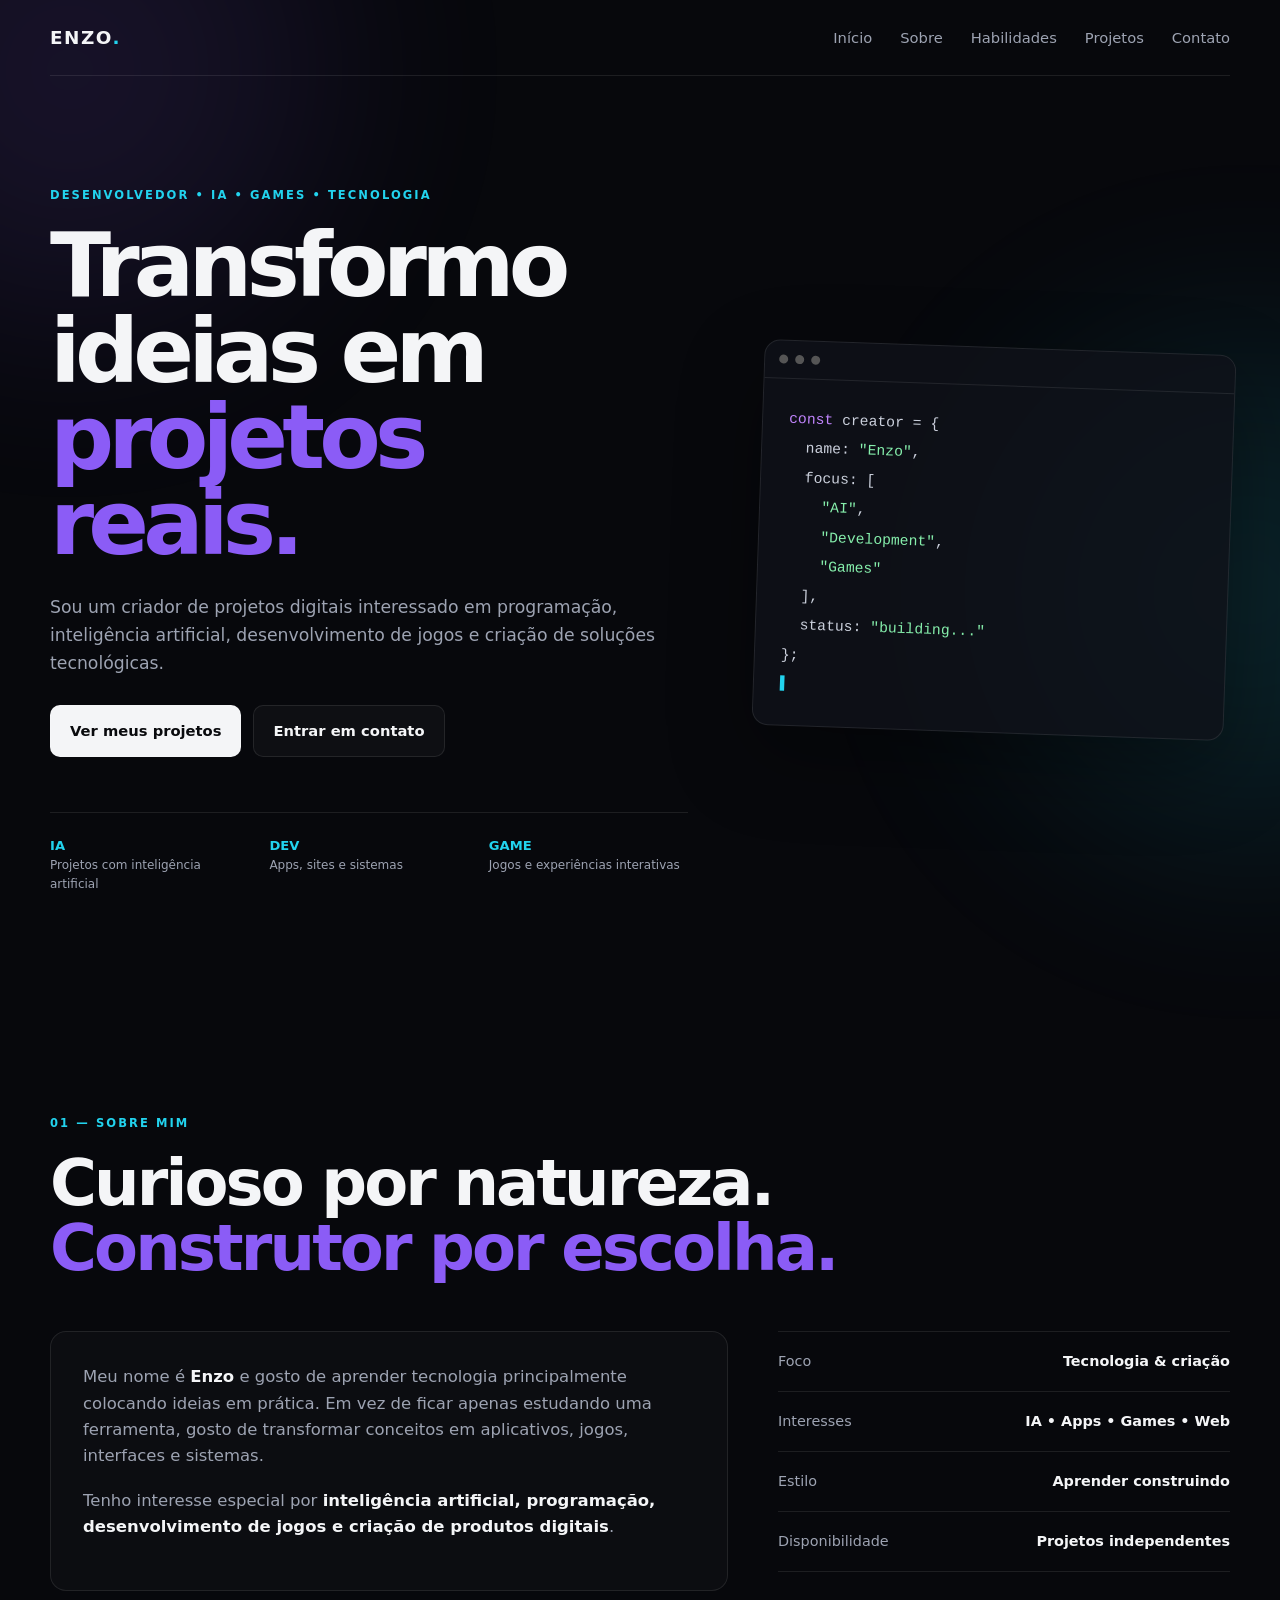
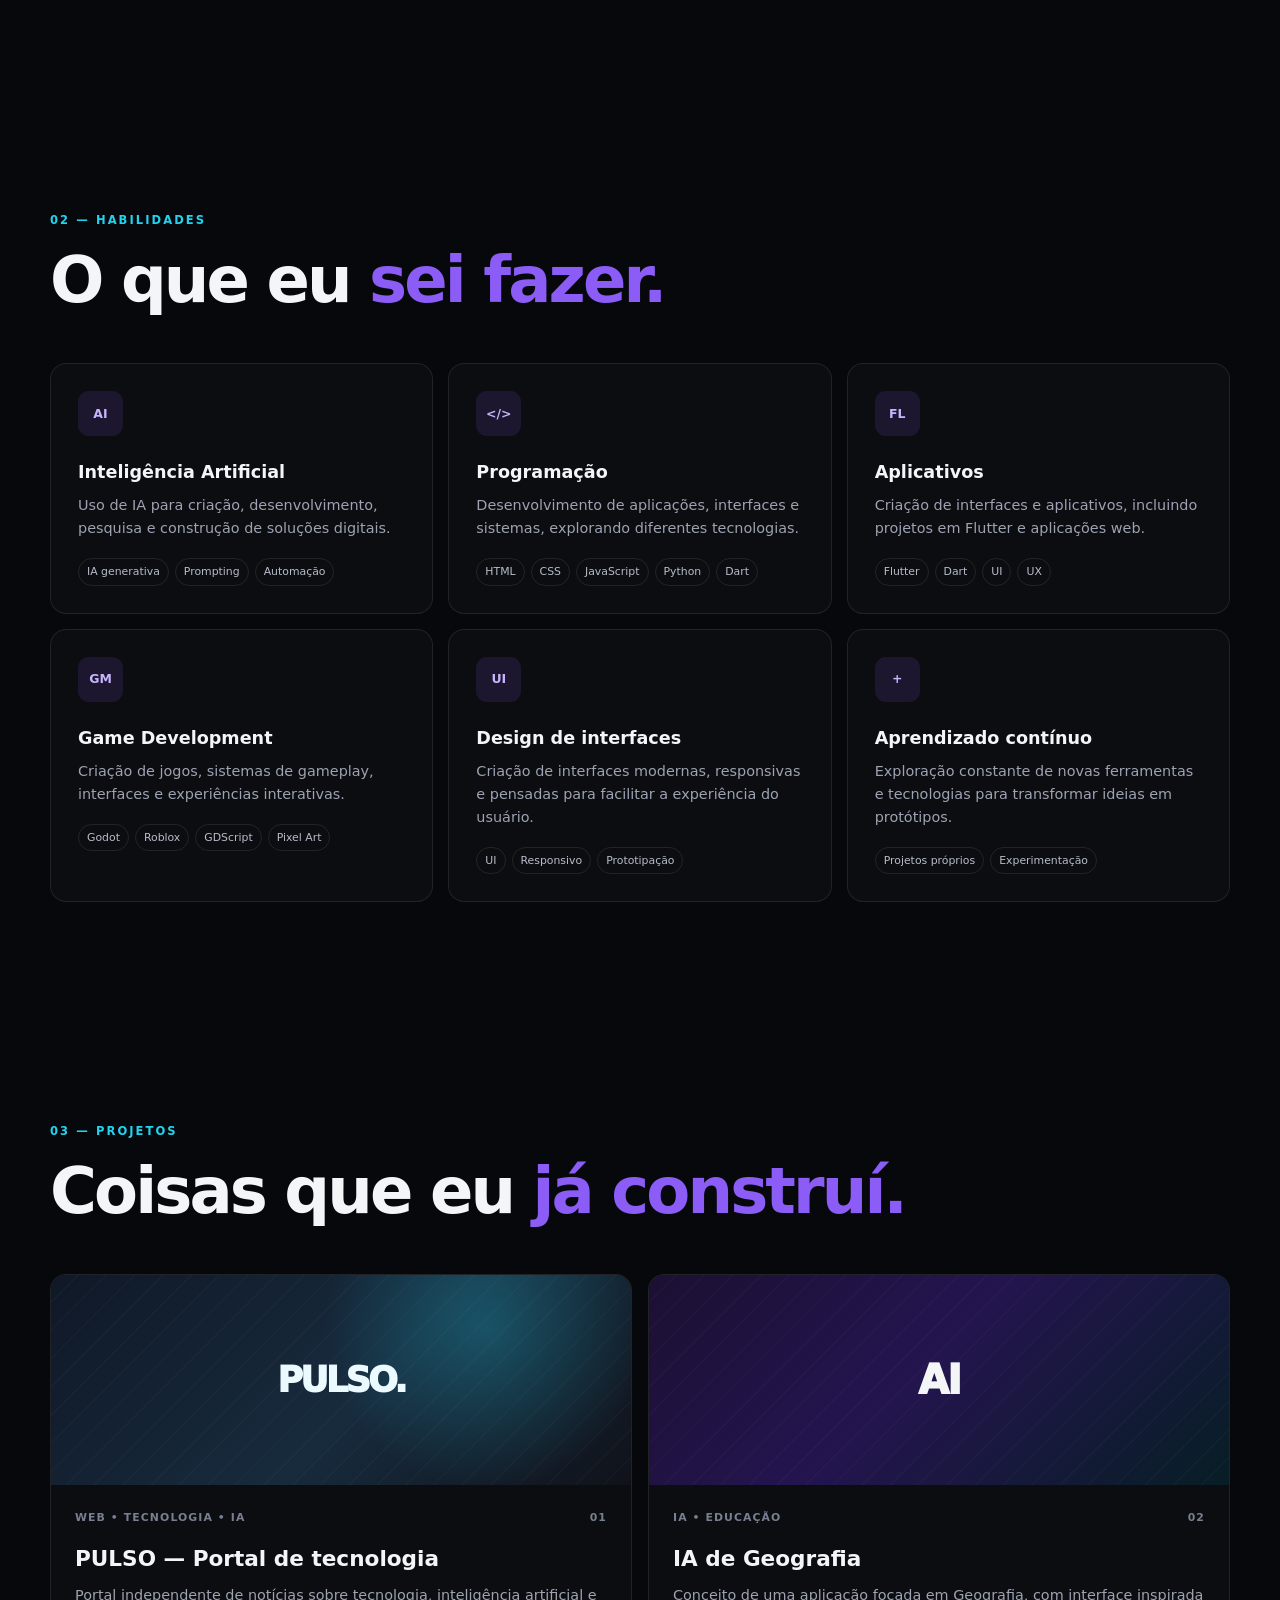
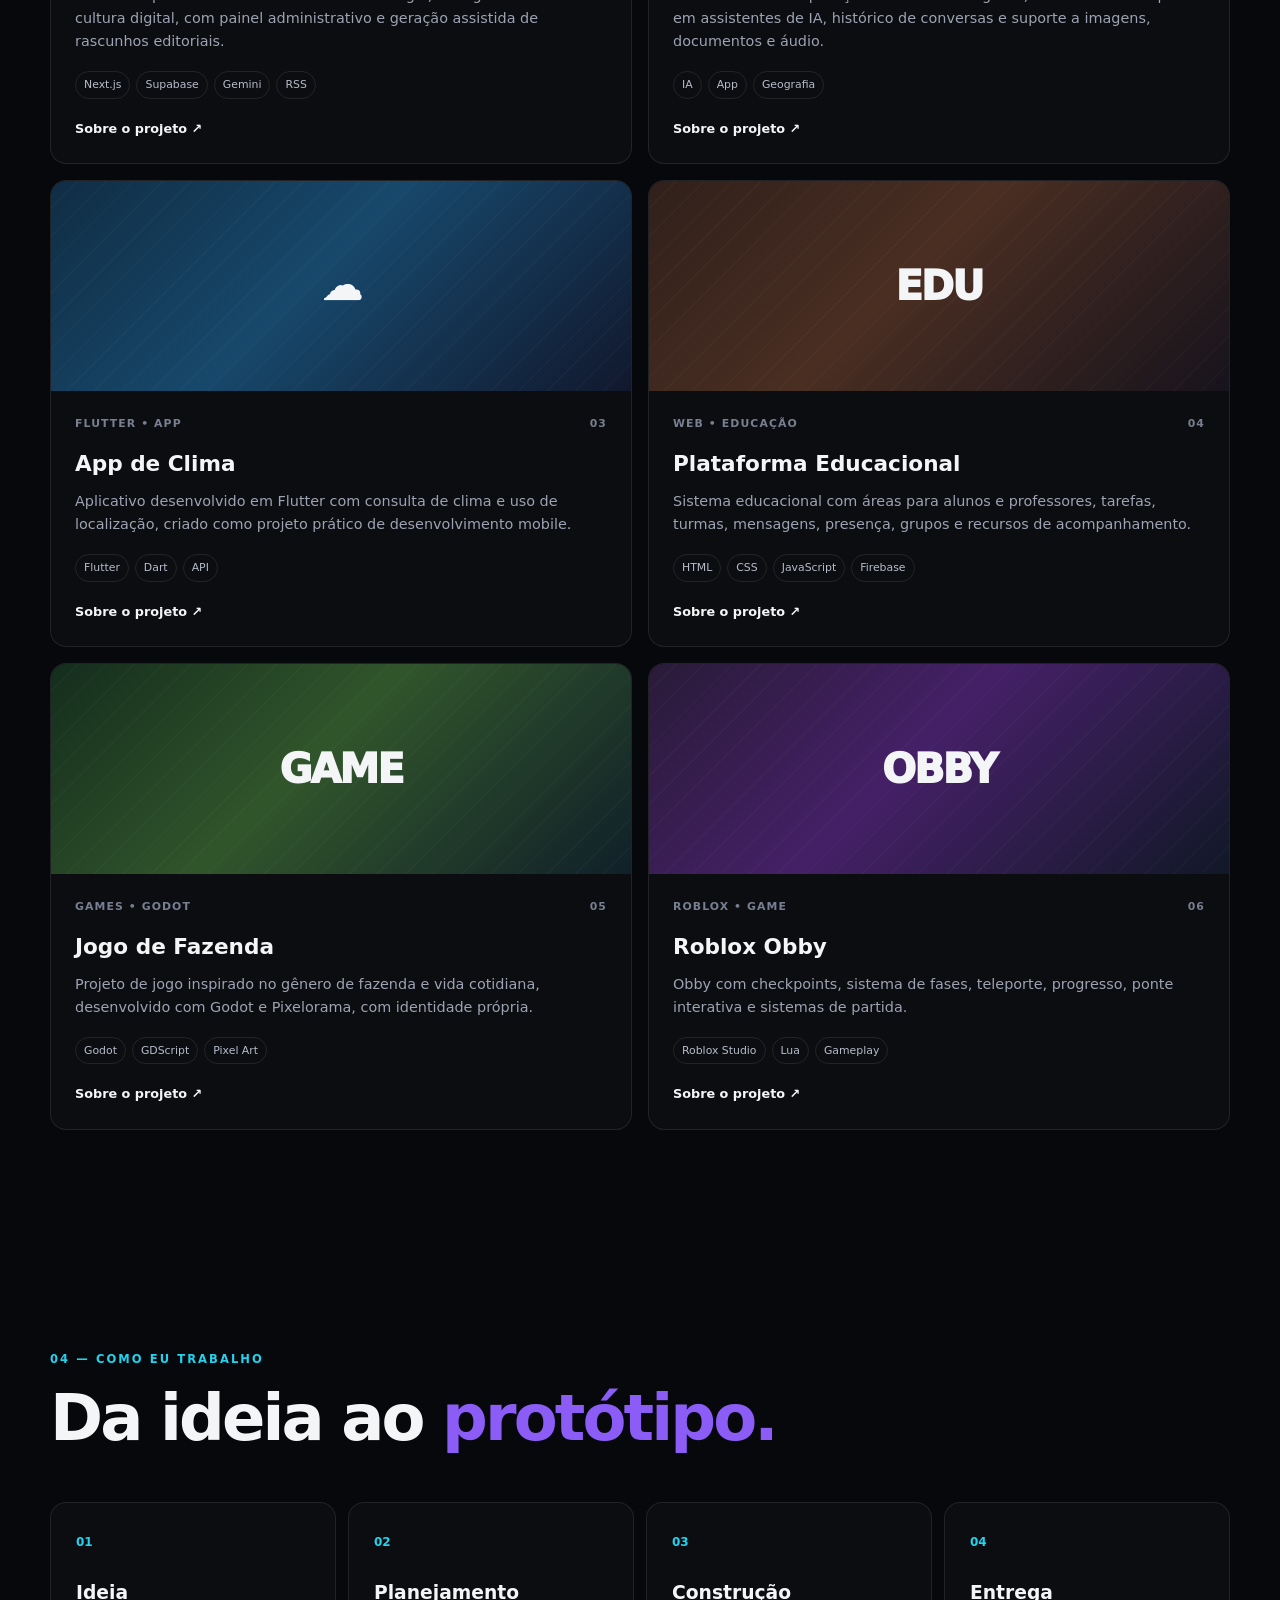
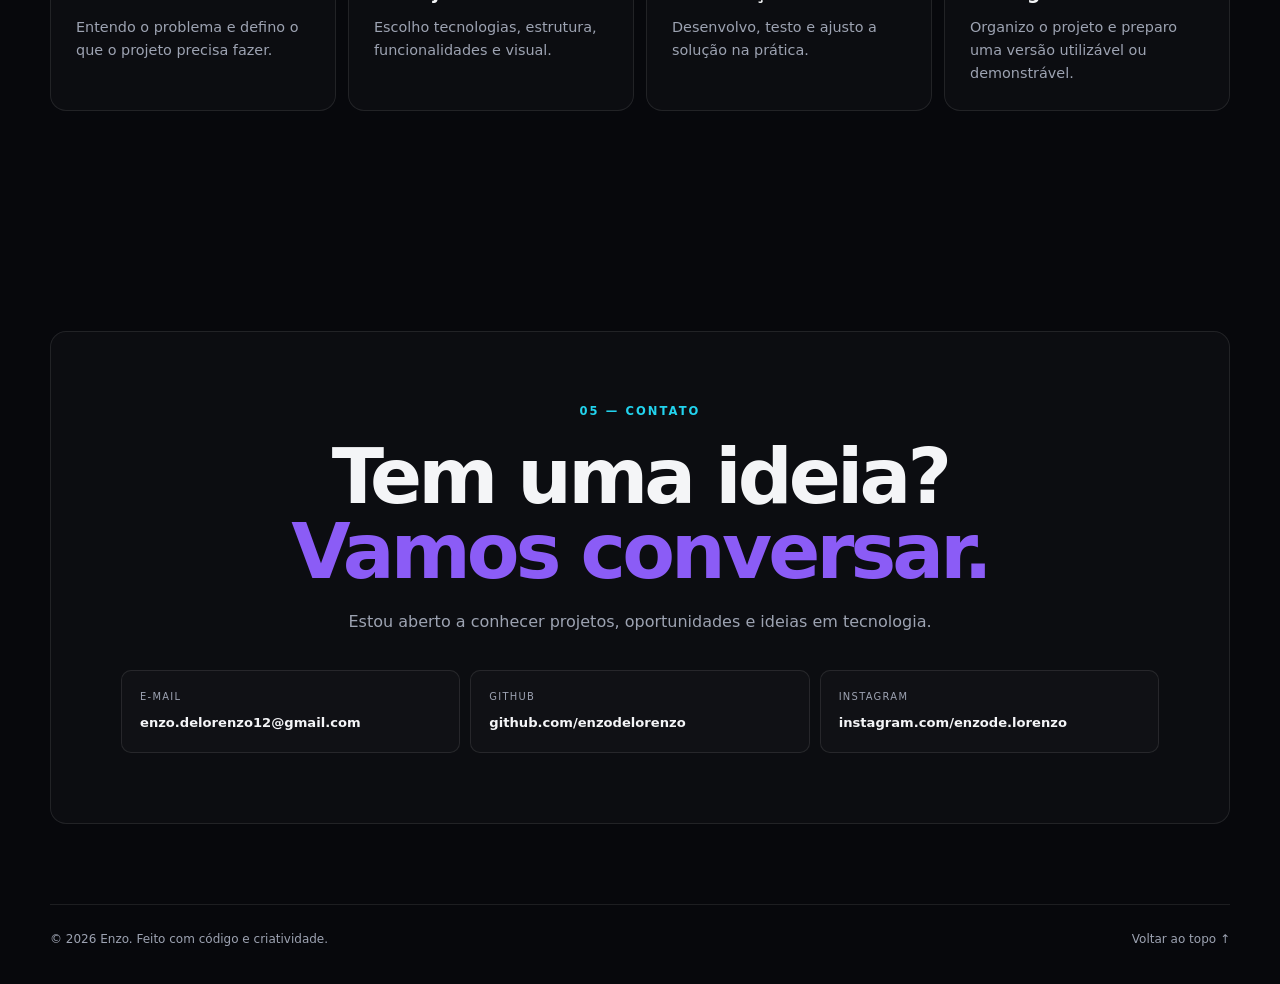
<file: index.html>
<!DOCTYPE html>
<html lang="pt-BR">
<head>
  <meta name="google-site-verification" content="OFwXR9evrrZ_B8qeFIVxJmBo6NoyDnX_jhKl40GGMoo" />
  <meta charset="UTF-8">
  <meta name="viewport" content="width=device-width, initial-scale=1.0">
  <meta name="description" content="Portfólio de Enzo — desenvolvimento, inteligência artificial, jogos e tecnologia.">
  <title>Enzo — Desenvolvedor & Criador</title>
  <link rel="stylesheet" href="style.css">
</head>
<body>
  <div class="bg-glow glow-1"></div>
  <div class="bg-glow glow-2"></div>

  <header class="header">
    <a class="logo" href="#inicio">ENZO<span>.</span></a>

    <button class="menu-btn" id="menuBtn" aria-label="Abrir menu">☰</button>

    <nav class="nav" id="nav">
      <a href="#inicio">Início</a>
      <a href="#sobre">Sobre</a>
      <a href="#habilidades">Habilidades</a>
      <a href="#projetos">Projetos</a>
      <a href="#contato">Contato</a>
    </nav>
  </header>

  <main>
    <section class="hero section" id="inicio">
      <div class="hero-content reveal">
        <p class="eyebrow">DESENVOLVEDOR • IA • GAMES • TECNOLOGIA</p>
        <h1>Transformo ideias em <span>projetos reais.</span></h1>
        <p class="hero-text">
          Sou um criador de projetos digitais interessado em programação,
          inteligência artificial, desenvolvimento de jogos e criação de soluções tecnológicas.
        </p>

        <div class="hero-actions">
          <a class="btn primary" href="#projetos">Ver meus projetos</a>
          <a class="btn secondary" href="#contato">Entrar em contato</a>
        </div>

        <div class="quick-stats">
          <div><strong>IA</strong><span>Projetos com inteligência artificial</span></div>
          <div><strong>DEV</strong><span>Apps, sites e sistemas</span></div>
          <div><strong>GAME</strong><span>Jogos e experiências interativas</span></div>
        </div>
      </div>

      <div class="hero-card reveal">
        <div class="terminal">
          <div class="terminal-top">
            <span></span><span></span><span></span>
          </div>
          <div class="terminal-body">
            <p><span class="code-purple">const</span> creator = {</p>
            <p>&nbsp;&nbsp;name: <span class="code-green">"Enzo"</span>,</p>
            <p>&nbsp;&nbsp;focus: [</p>
            <p>&nbsp;&nbsp;&nbsp;&nbsp;<span class="code-green">"AI"</span>,</p>
            <p>&nbsp;&nbsp;&nbsp;&nbsp;<span class="code-green">"Development"</span>,</p>
            <p>&nbsp;&nbsp;&nbsp;&nbsp;<span class="code-green">"Games"</span></p>
            <p>&nbsp;&nbsp;],</p>
            <p>&nbsp;&nbsp;status: <span class="code-green">"building..."</span></p>
            <p>};</p>
            <p class="cursor">▌</p>
          </div>
        </div>
      </div>
    </section>

    <section class="section" id="sobre">
      <div class="section-heading reveal">
        <p class="eyebrow">01 — SOBRE MIM</p>
        <h2>Curioso por natureza.<br><span>Construtor por escolha.</span></h2>
      </div>

      <div class="about-grid">
        <article class="about-card reveal">
          <p>
            Meu nome é <strong>Enzo</strong> e gosto de aprender tecnologia principalmente
            colocando ideias em prática. Em vez de ficar apenas estudando uma ferramenta,
            gosto de transformar conceitos em aplicativos, jogos, interfaces e sistemas.
          </p>
          <p>
            Tenho interesse especial por <strong>inteligência artificial, programação,
            desenvolvimento de jogos e criação de produtos digitais</strong>.
          </p>
        </article>

        <div class="about-list reveal">
          <div class="info-row"><span>Foco</span><strong>Tecnologia & criação</strong></div>
          <div class="info-row"><span>Interesses</span><strong>IA • Apps • Games • Web</strong></div>
          <div class="info-row"><span>Estilo</span><strong>Aprender construindo</strong></div>
          <div class="info-row"><span>Disponibilidade</span><strong>Projetos independentes</strong></div>
        </div>
      </div>
    </section>

    <section class="section" id="habilidades">
      <div class="section-heading reveal">
        <p class="eyebrow">02 — HABILIDADES</p>
        <h2>O que eu <span>sei fazer.</span></h2>
      </div>

      <div class="skills-grid">
        <article class="skill-card reveal">
          <div class="skill-icon">AI</div>
          <h3>Inteligência Artificial</h3>
          <p>Uso de IA para criação, desenvolvimento, pesquisa e construção de soluções digitais.</p>
          <div class="tags"><span>IA generativa</span><span>Prompting</span><span>Automação</span></div>
        </article>

        <article class="skill-card reveal">
          <div class="skill-icon">&lt;/&gt;</div>
          <h3>Programação</h3>
          <p>Desenvolvimento de aplicações, interfaces e sistemas, explorando diferentes tecnologias.</p>
          <div class="tags"><span>HTML</span><span>CSS</span><span>JavaScript</span><span>Python</span><span>Dart</span></div>
        </article>

        <article class="skill-card reveal">
          <div class="skill-icon">FL</div>
          <h3>Aplicativos</h3>
          <p>Criação de interfaces e aplicativos, incluindo projetos em Flutter e aplicações web.</p>
          <div class="tags"><span>Flutter</span><span>Dart</span><span>UI</span><span>UX</span></div>
        </article>

        <article class="skill-card reveal">
          <div class="skill-icon">GM</div>
          <h3>Game Development</h3>
          <p>Criação de jogos, sistemas de gameplay, interfaces e experiências interativas.</p>
          <div class="tags"><span>Godot</span><span>Roblox</span><span>GDScript</span><span>Pixel Art</span></div>
        </article>

        <article class="skill-card reveal">
          <div class="skill-icon">UI</div>
          <h3>Design de interfaces</h3>
          <p>Criação de interfaces modernas, responsivas e pensadas para facilitar a experiência do usuário.</p>
          <div class="tags"><span>UI</span><span>Responsivo</span><span>Prototipação</span></div>
        </article>

        <article class="skill-card reveal">
          <div class="skill-icon">+</div>
          <h3>Aprendizado contínuo</h3>
          <p>Exploração constante de novas ferramentas e tecnologias para transformar ideias em protótipos.</p>
          <div class="tags"><span>Projetos próprios</span><span>Experimentação</span></div>
        </article>
      </div>
    </section>

    <section class="section" id="projetos">
      <div class="section-heading reveal">
        <p class="eyebrow">03 — PROJETOS</p>
        <h2>Coisas que eu <span>já construí.</span></h2>
      </div>

      <div class="projects-grid">
        <article class="project-card featured reveal">
          <div class="project-image gradient-pulso"><span>PULSO.</span></div>
          <div class="project-content">
            <div class="project-top"><span class="project-type">WEB • TECNOLOGIA • IA</span><span>01</span></div>
            <h3>PULSO — Portal de tecnologia</h3>
            <p>Portal independente de notícias sobre tecnologia, inteligência artificial e cultura digital, com painel administrativo e geração assistida de rascunhos editoriais.</p>
            <div class="tags"><span>Next.js</span><span>Supabase</span><span>Gemini</span><span>RSS</span></div>
            <div class="project-links">
              <a href="projeto.html?id=pulso">Sobre o projeto ↗</a>
            </div>
          </div>
        </article>

        <article class="project-card featured reveal">
          <div class="project-image gradient-ai"><span>AI</span></div>
          <div class="project-content">
            <div class="project-top"><span class="project-type">IA • EDUCAÇÃO</span><span>02</span></div>
            <h3>IA de Geografia</h3>
            <p>Conceito de uma aplicação focada em Geografia, com interface inspirada em assistentes de IA, histórico de conversas e suporte a imagens, documentos e áudio.</p>
            <div class="tags"><span>IA</span><span>App</span><span>Geografia</span></div>
            <div class="project-links">
              <a href="projeto.html?id=geografia">Sobre o projeto ↗</a>
            </div>
          </div>
        </article>

        <article class="project-card reveal">
          <div class="project-image gradient-weather"><span>☁</span></div>
          <div class="project-content">
            <div class="project-top"><span class="project-type">FLUTTER • APP</span><span>03</span></div>
            <h3>App de Clima</h3>
            <p>Aplicativo desenvolvido em Flutter com consulta de clima e uso de localização, criado como projeto prático de desenvolvimento mobile.</p>
            <div class="tags"><span>Flutter</span><span>Dart</span><span>API</span></div>
            <div class="project-links">
              <a href="projeto.html?id=clima">Sobre o projeto ↗</a>
            </div>
          </div>
        </article>

        <article class="project-card reveal">
          <div class="project-image gradient-school"><span>EDU</span></div>
          <div class="project-content">
            <div class="project-top"><span class="project-type">WEB • EDUCAÇÃO</span><span>04</span></div>
            <h3>Plataforma Educacional</h3>
            <p>Sistema educacional com áreas para alunos e professores, tarefas, turmas, mensagens, presença, grupos e recursos de acompanhamento.</p>
            <div class="tags"><span>HTML</span><span>CSS</span><span>JavaScript</span><span>Firebase</span></div>
            <div class="project-links">
              <a href="projeto.html?id=plataforma">Sobre o projeto ↗</a>
            </div>
          </div>
        </article>

        <article class="project-card reveal">
          <div class="project-image gradient-farm"><span>GAME</span></div>
          <div class="project-content">
            <div class="project-top"><span class="project-type">GAMES • GODOT</span><span>05</span></div>
            <h3>Jogo de Fazenda</h3>
            <p>Projeto de jogo inspirado no gênero de fazenda e vida cotidiana, desenvolvido com Godot e Pixelorama, com identidade própria.</p>
            <div class="tags"><span>Godot</span><span>GDScript</span><span>Pixel Art</span></div>
            <div class="project-links">
              <a href="projeto.html?id=fazenda">Sobre o projeto ↗</a>
            </div>
          </div>
        </article>

        <article class="project-card reveal">
          <div class="project-image gradient-roblox"><span>OBBY</span></div>
          <div class="project-content">
            <div class="project-top"><span class="project-type">ROBLOX • GAME</span><span>06</span></div>
            <h3>Roblox Obby</h3>
            <p>Obby com checkpoints, sistema de fases, teleporte, progresso, ponte interativa e sistemas de partida.</p>
            <div class="tags"><span>Roblox Studio</span><span>Lua</span><span>Gameplay</span></div>
            <div class="project-links">
              <a href="projeto.html?id=obby">Sobre o projeto ↗</a>
            </div>
          </div>
        </article>

      </div>

    </section>

    <section class="section process-section">
      <div class="section-heading reveal">
        <p class="eyebrow">04 — COMO EU TRABALHO</p>
        <h2>Da ideia ao <span>protótipo.</span></h2>
      </div>

      <div class="process-grid">
        <div class="process-step reveal"><b>01</b><h3>Ideia</h3><p>Entendo o problema e defino o que o projeto precisa fazer.</p></div>
        <div class="process-step reveal"><b>02</b><h3>Planejamento</h3><p>Escolho tecnologias, estrutura, funcionalidades e visual.</p></div>
        <div class="process-step reveal"><b>03</b><h3>Construção</h3><p>Desenvolvo, testo e ajusto a solução na prática.</p></div>
        <div class="process-step reveal"><b>04</b><h3>Entrega</h3><p>Organizo o projeto e preparo uma versão utilizável ou demonstrável.</p></div>
      </div>
    </section>

    <section class="cta section" id="contato">
      <div class="cta-box reveal">
        <p class="eyebrow">05 — CONTATO</p>
        <h2>Tem uma ideia?<br><span>Vamos conversar.</span></h2>
        <p>Estou aberto a conhecer projetos, oportunidades e ideias em tecnologia.</p>

        <div class="contact-grid">
          <a class="contact-item" href="mailto:enzo.delorenzo12@gmail.com">
            <small>E-MAIL</small>
            <strong>enzo.delorenzo12@gmail.com</strong>
          </a>
          <a class="contact-item" href="https://github.com/enzodelorenzo" target="_blank" rel="noopener noreferrer">
            <small>GITHUB</small>
            <strong>github.com/enzodelorenzo</strong>
          </a>
          <a class="contact-item" href="https://www.instagram.com/enzode.lorenzo/" target="_blank" rel="noopener noreferrer">
            <small>INSTAGRAM</small>
            <strong>instagram.com/enzode.lorenzo</strong>
          </a>
        </div>

      </div>
    </section>
  </main>

  <footer class="footer">
    <span>© <span id="year"></span> Enzo. Feito com código e criatividade.</span>
    <a href="#inicio">Voltar ao topo ↑</a>
  </footer>

  <script src="script.js"></script>
</body>
</html>
</file>
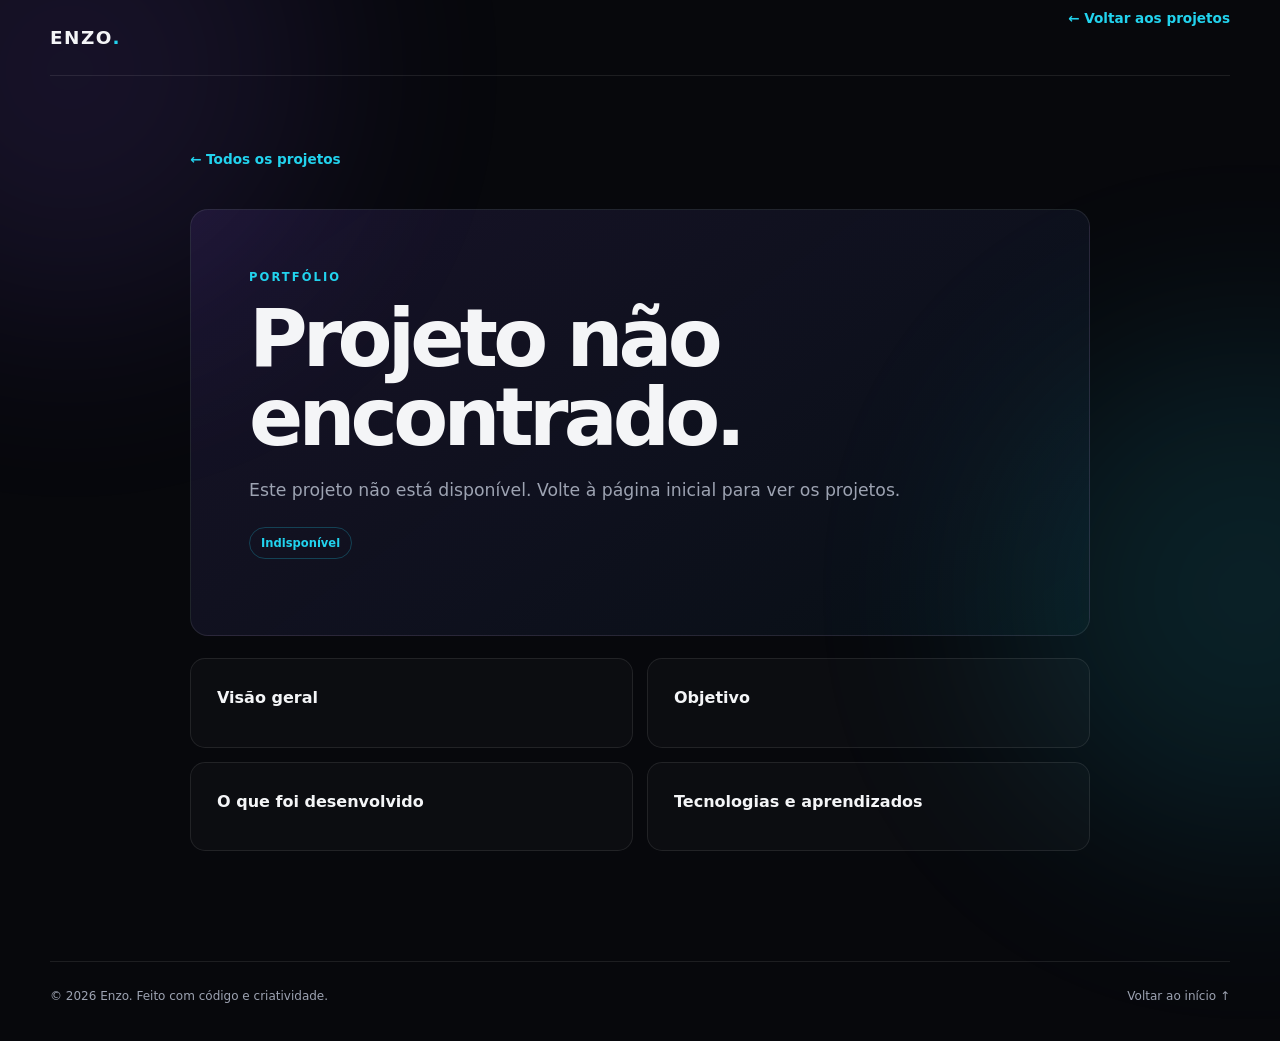
<file: projeto.html>
<!DOCTYPE html>
<html lang="pt-BR">
<head>
  <meta charset="UTF-8">
  <meta name="viewport" content="width=device-width, initial-scale=1.0">
  <meta name="description" content="Detalhes dos projetos de Enzo.">
  <title>Projeto — Enzo</title>
  <link rel="stylesheet" href="style.css">
</head>
<body>
  <div class="bg-glow glow-1"></div>
  <div class="bg-glow glow-2"></div>
  <header class="header">
    <a class="logo" href="index.html">ENZO<span>.</span></a>
    <a class="project-back" href="index.html#projetos">← Voltar aos projetos</a>
  </header>
  <main class="project-detail-main">
    <a class="project-back" href="index.html#projetos">← Todos os projetos</a>
    <section class="project-detail-hero">
      <p class="eyebrow" id="projectCategory">PROJETO</p>
      <h1 id="projectTitle">Carregando<span>.</span></h1>
      <p class="project-detail-lead" id="projectLead"></p>
      <span class="project-status" id="projectStatus"></span>
      <div class="project-detail-tags" id="projectTags"></div>
    </section>
    <section class="project-detail-grid">
      <article class="project-detail-card">
        <h2>Visão geral</h2>
        <p id="projectOverview"></p>
      </article>
      <article class="project-detail-card">
        <h2>Objetivo</h2>
        <p id="projectObjective"></p>
      </article>
      <article class="project-detail-card">
        <h2>O que foi desenvolvido</h2>
        <ul id="projectFeatures"></ul>
      </article>
      <article class="project-detail-card">
        <h2>Tecnologias e aprendizados</h2>
        <p id="projectLearning"></p>
      </article>
    </section>
  </main>
  <footer class="footer">
    <span>© <span id="year"></span> Enzo. Feito com código e criatividade.</span>
    <a href="index.html#inicio">Voltar ao início ↑</a>
  </footer>
  <script src="projeto.js"></script>
</body>
</html>
</file>
<file: style.css>
:root {
  --bg: #07080c;
  --surface: #10121a;
  --surface-2: #151823;
  --text: #f4f5f7;
  --muted: #9da3b2;
  --line: rgba(255,255,255,.09);
  --accent: #8b5cf6;
  --accent-2: #22d3ee;
  --max: 1180px;
}

* { box-sizing: border-box; margin: 0; padding: 0; }
html { scroll-behavior: smooth; }
body {
  font-family: Inter, ui-sans-serif, system-ui, -apple-system, BlinkMacSystemFont, "Segoe UI", sans-serif;
  background: var(--bg);
  color: var(--text);
  line-height: 1.6;
  overflow-x: hidden;
}
a { color: inherit; text-decoration: none; }
button { font: inherit; }

.bg-glow {
  position: fixed;
  width: 500px;
  height: 500px;
  border-radius: 50%;
  filter: blur(110px);
  opacity: .12;
  pointer-events: none;
  z-index: -1;
}
.glow-1 { background: var(--accent); top: -180px; left: -180px; }
.glow-2 { background: var(--accent-2); right: -220px; top: 38%; }

.header {
  width: min(var(--max), calc(100% - 40px));
  height: 76px;
  margin: 0 auto;
  display: flex;
  align-items: center;
  justify-content: space-between;
  border-bottom: 1px solid var(--line);
}
.logo { font-size: 1.15rem; font-weight: 900; letter-spacing: .08em; }
.logo span { color: var(--accent-2); }
.nav { display: flex; gap: 28px; }
.nav a { color: var(--muted); font-size: .92rem; transition: .2s; }
.nav a:hover { color: var(--text); }
.menu-btn { display: none; background: none; color: var(--text); border: 0; font-size: 1.5rem; cursor: pointer; }

.section {
  width: min(var(--max), calc(100% - 40px));
  margin: 0 auto;
  padding: 110px 0;
}
.hero {
  min-height: calc(100vh - 76px);
  display: grid;
  grid-template-columns: 1.15fr .85fr;
  align-items: center;
  gap: 70px;
}
.eyebrow {
  color: var(--accent-2);
  font-size: .72rem;
  letter-spacing: .18em;
  font-weight: 800;
  margin-bottom: 18px;
}
.hero h1 {
  font-size: clamp(3rem, 7vw, 6.5rem);
  line-height: .96;
  letter-spacing: -.065em;
  max-width: 900px;
}
.hero h1 span, h2 span { color: var(--accent); }
.hero-text {
  color: var(--muted);
  max-width: 650px;
  font-size: 1.08rem;
  margin: 28px 0;
}
.hero-actions { display: flex; gap: 12px; flex-wrap: wrap; }
.btn {
  padding: 13px 19px;
  border-radius: 10px;
  border: 1px solid var(--line);
  font-weight: 750;
  font-size: .92rem;
  transition: transform .2s, border-color .2s;
}
.btn:hover { transform: translateY(-2px); border-color: rgba(255,255,255,.25); }
.btn.primary { background: var(--text); color: #090a0d; }
.btn.secondary { background: rgba(255,255,255,.03); }

.quick-stats {
  display: grid;
  grid-template-columns: repeat(3, 1fr);
  margin-top: 55px;
  border-top: 1px solid var(--line);
  padding-top: 22px;
  gap: 20px;
}
.quick-stats div { display: flex; flex-direction: column; }
.quick-stats strong { font-size: .82rem; color: var(--accent-2); }
.quick-stats span { font-size: .75rem; color: var(--muted); }

.terminal {
  border: 1px solid var(--line);
  background: rgba(16,18,26,.8);
  border-radius: 16px;
  box-shadow: 0 30px 80px rgba(0,0,0,.35);
  overflow: hidden;
  transform: rotate(2deg);
}
.terminal-top { height: 38px; border-bottom: 1px solid var(--line); display: flex; align-items: center; gap: 7px; padding: 0 14px; }
.terminal-top span { width: 9px; height: 9px; border-radius: 50%; background: #555; }
.terminal-body { padding: 26px; font: 500 .92rem/2 "SFMono-Regular", Consolas, monospace; color: #cbd0dc; }
.code-purple { color: #c084fc; }
.code-green { color: #86efac; }
.cursor { color: var(--accent-2); animation: blink 1s infinite; }
@keyframes blink { 50% { opacity: 0; } }

.section-heading { margin-bottom: 50px; }
.section-heading h2 { font-size: clamp(2.3rem, 5vw, 4.6rem); line-height: 1.02; letter-spacing: -.045em; }

.about-grid { display: grid; grid-template-columns: 1.2fr .8fr; gap: 50px; }
.about-card, .skill-card, .project-card, .process-step, .cta-box {
  background: rgba(255,255,255,.025);
  border: 1px solid var(--line);
  border-radius: 16px;
}
.about-card { padding: 32px; }
.about-card p { color: var(--muted); margin-bottom: 18px; font-size: 1.03rem; }
.about-card strong { color: var(--text); }
.about-list { border-top: 1px solid var(--line); }
.info-row { display: flex; justify-content: space-between; gap: 20px; padding: 18px 0; border-bottom: 1px solid var(--line); font-size: .9rem; }
.info-row span { color: var(--muted); }
.info-row strong { text-align: right; }

.placeholder-note {
  color: #c4a8ff !important;
  background: rgba(139,92,246,.08);
  border: 1px dashed rgba(139,92,246,.35);
  padding: 12px 14px;
  border-radius: 10px;
  font-size: .82rem !important;
}

.skills-grid { display: grid; grid-template-columns: repeat(3, 1fr); gap: 15px; }
.skill-card { padding: 27px; transition: transform .2s, border-color .2s; }
.skill-card:hover, .project-card:hover, .process-step:hover { transform: translateY(-4px); border-color: rgba(255,255,255,.18); }
.skill-icon {
  width: 45px; height: 45px; border-radius: 11px; display: grid; place-items: center;
  background: rgba(139,92,246,.13); color: #c4b5fd; font-weight: 900; font-size: .78rem; margin-bottom: 22px;
}
.skill-card h3 { margin-bottom: 8px; font-size: 1.1rem; }
.skill-card p, .project-content p, .process-step p { color: var(--muted); font-size: .9rem; }
.tags { display: flex; flex-wrap: wrap; gap: 6px; margin-top: 18px; }
.tags span { border: 1px solid var(--line); color: #b7bdca; border-radius: 999px; padding: 4px 8px; font-size: .68rem; }

.projects-grid { display: grid; grid-template-columns: repeat(2, 1fr); gap: 16px; }
.project-card { overflow: hidden; transition: transform .2s, border-color .2s; }
.project-image {
  height: 210px; display: grid; place-items: center; position: relative; overflow: hidden;
  font-weight: 950; font-size: 2.5rem; letter-spacing: -.05em;
}
.project-image::after {
  content: ""; position: absolute; inset: 0;
  background: repeating-linear-gradient(135deg, transparent 0 18px, rgba(255,255,255,.025) 19px 20px);
}
.gradient-ai { background: linear-gradient(135deg, #1b1032, #24144f 45%, #071e25); }
.gradient-weather { background: linear-gradient(135deg, #102d44, #17486b 45%, #11182d); }
.gradient-school { background: linear-gradient(135deg, #30201b, #4a2e22 45%, #17131c); }
.gradient-farm { background: linear-gradient(135deg, #142d1d, #31552b 45%, #102029); }
.gradient-roblox { background: linear-gradient(135deg, #291b38, #452067 45%, #111827); }
.gradient-school2 { background: linear-gradient(135deg, #17263a, #1d4861 45%, #14172b); }
.project-image span { z-index: 1; }
.project-content { padding: 24px; }
.project-top { display: flex; justify-content: space-between; color: #777f90; font-size: .68rem; font-weight: 800; letter-spacing: .1em; margin-bottom: 15px; }
.project-content h3 { font-size: 1.35rem; margin-bottom: 8px; }
.project-links { display: flex; gap: 18px; margin-top: 20px; }
.project-links a { color: var(--text); font-size: .8rem; font-weight: 800; }
.project-links a:hover { color: var(--accent-2); }
.add-project { margin-top: 16px; border: 1px dashed var(--line); border-radius: 12px; padding: 18px; display: flex; justify-content: space-between; gap: 20px; color: var(--muted); font-size: .85rem; }
.add-project strong { color: var(--text); }

.process-grid { display: grid; grid-template-columns: repeat(4, 1fr); gap: 12px; }
.process-step { padding: 25px; }
.process-step b { color: var(--accent-2); font-size: .75rem; }
.process-step h3 { margin: 25px 0 8px; }

.cta { padding-bottom: 80px; }
.cta-box { padding: clamp(30px, 6vw, 70px); text-align: center; }
.cta-box h2 { font-size: clamp(2.5rem, 6vw, 5rem); line-height: .98; letter-spacing: -.05em; }
.cta-box > p:not(.eyebrow):not(.placeholder-note) { color: var(--muted); margin: 20px auto 35px; max-width: 600px; }
.contact-grid { display: grid; grid-template-columns: repeat(3, 1fr); gap: 10px; text-align: left; }
.contact-item { padding: 18px; border: 1px solid var(--line); border-radius: 10px; background: rgba(255,255,255,.02); }
.contact-item:hover { border-color: rgba(255,255,255,.2); }
.contact-item small { display: block; color: var(--muted); font-size: .62rem; letter-spacing: .13em; margin-bottom: 4px; }
.contact-item strong { font-size: .82rem; word-break: break-word; }
.center { margin: 18px auto 0; max-width: 600px; text-align: left; }

.footer {
  width: min(var(--max), calc(100% - 40px)); margin: 0 auto; padding: 25px 0 35px;
  border-top: 1px solid var(--line); display: flex; justify-content: space-between; gap: 20px;
  color: var(--muted); font-size: .75rem;
}
.footer a:hover { color: var(--text); }

.reveal { opacity: 0; transform: translateY(22px); transition: opacity .7s ease, transform .7s ease; }
.reveal.visible { opacity: 1; transform: translateY(0); }

@media (max-width: 900px) {
  .hero { grid-template-columns: 1fr; padding-top: 80px; }
  .hero-card { max-width: 700px; }
  .skills-grid { grid-template-columns: repeat(2, 1fr); }
  .about-grid { grid-template-columns: 1fr; }
  .process-grid { grid-template-columns: repeat(2, 1fr); }
}

@media (max-width: 680px) {
  .header { height: 68px; }
  .menu-btn { display: block; }
  .nav {
    display: none; position: absolute; top: 68px; left: 20px; right: 20px;
    padding: 15px; background: #10121a; border: 1px solid var(--line); border-radius: 12px;
    flex-direction: column; gap: 0; z-index: 10;
  }
  .nav.open { display: flex; }
  .nav a { padding: 12px; }
  .section { padding: 80px 0; }
  .hero h1 { font-size: clamp(2.8rem, 14vw, 4.8rem); }
  .quick-stats { grid-template-columns: 1fr; }
  .skills-grid, .projects-grid, .process-grid, .contact-grid { grid-template-columns: 1fr; }
  .add-project { flex-direction: column; }
  .terminal { transform: none; }
  .footer { flex-direction: column; }
}


/* Projeto PULSO */
.gradient-pulso {
  background: radial-gradient(circle at 75% 25%, rgba(34,211,238,.25), transparent 35%),
              linear-gradient(135deg, #101827, #172b3d 55%, #10121a);
  color: #eafaff;
  font-size: 2.2rem;
  letter-spacing: -.08em;
}

/* Página de detalhes dos projetos */
.project-detail-main {
  width: min(900px, calc(100% - 40px));
  margin: 0 auto;
  padding: 70px 0 110px;
}
.project-back {
  display: inline-flex;
  color: var(--accent-2);
  font-size: .85rem;
  font-weight: 800;
  margin-bottom: 38px;
}
.project-detail-hero {
  border: 1px solid var(--line);
  border-radius: 18px;
  padding: clamp(28px, 6vw, 58px);
  background: linear-gradient(145deg, rgba(139,92,246,.12), rgba(34,211,238,.04));
  margin-bottom: 22px;
}
.project-detail-hero .eyebrow { margin-bottom: 14px; }
.project-detail-hero h1 {
  font-size: clamp(2.5rem, 7vw, 5rem);
  line-height: .98;
  letter-spacing: -.06em;
  margin-bottom: 20px;
}
.project-detail-hero h1 span { color: var(--accent); }
.project-detail-lead {
  color: var(--muted);
  max-width: 700px;
  font-size: 1.08rem;
}
.project-detail-grid {
  display: grid;
  grid-template-columns: 1fr 1fr;
  gap: 14px;
}
.project-detail-card {
  padding: 26px;
  border: 1px solid var(--line);
  border-radius: 15px;
  background: rgba(255,255,255,.025);
}
.project-detail-card h2 {
  font-size: 1rem;
  margin-bottom: 10px;
}
.project-detail-card p, .project-detail-card li {
  color: var(--muted);
  font-size: .92rem;
}
.project-detail-card ul { padding-left: 18px; }
.project-detail-card li + li { margin-top: 7px; }
.project-detail-tags { display: flex; flex-wrap: wrap; gap: 8px; margin-top: 18px; }
.project-detail-tags span {
  border: 1px solid var(--line);
  border-radius: 999px;
  padding: 6px 10px;
  color: #cbd0dc;
  font-size: .75rem;
}
.project-status {
  display: inline-flex;
  margin-top: 22px;
  border: 1px solid rgba(34,211,238,.25);
  color: var(--accent-2);
  border-radius: 999px;
  padding: 6px 11px;
  font-size: .72rem;
  font-weight: 800;
}
@media (max-width: 680px) {
  .project-detail-main { padding-top: 45px; }
  .project-detail-grid { grid-template-columns: 1fr; }
}
</file>
